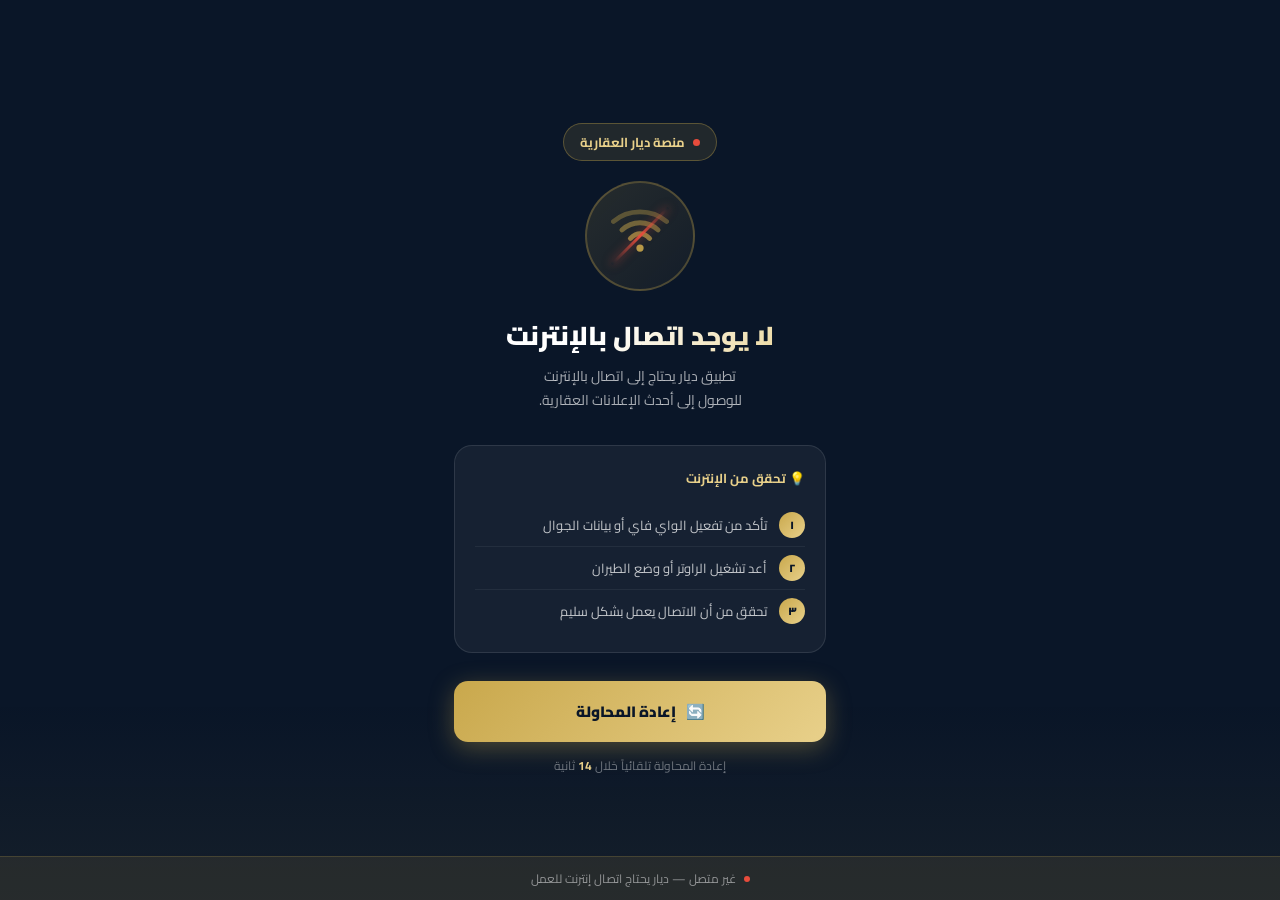
<file: offline.html>
<!DOCTYPE html>
<html lang="ar" dir="rtl">
<head>
<meta charset="UTF-8">
<meta name="viewport" content="width=device-width, initial-scale=1.0, maximum-scale=1.0, user-scalable=no, viewport-fit=cover">
<title>لا يوجد اتصال — ديار</title>
<meta name="theme-color" content="#0a1628">
<style>
  @import url('https://fonts.googleapis.com/css2?family=Cairo:wght@400;600;700;900&display=swap');

  :root {
    --gold: #c9a84c;
    --gold-light: #e8d08a;
    --navy: #0a1628;
    --navy-mid: #1a2f5e;
  }

  * { box-sizing: border-box; margin: 0; padding: 0; }

  html { background: var(--navy); }

  body {
    font-family: 'Cairo', sans-serif;
    background: var(--navy);
    min-height: 100vh;
    display: flex;
    flex-direction: column;
    align-items: center;
    justify-content: center;
    color: white;
    direction: rtl;
    overflow: hidden;
    position: relative;
    padding-top: env(safe-area-inset-top, 0px);
    padding-bottom: env(safe-area-inset-bottom, 0px);
  }

  /* خلفية نجمية متحركة */
  .stars {
    position: fixed;
    inset: 0;
    pointer-events: none;
    overflow: hidden;
    z-index: 0;
  }
  .star {
    position: absolute;
    background: white;
    border-radius: 50%;
    animation: twinkle var(--dur, 3s) ease-in-out infinite var(--delay, 0s);
    opacity: 0;
  }
  @keyframes twinkle {
    0%, 100% { opacity: 0; transform: scale(0.8); }
    50% { opacity: var(--op, 0.6); transform: scale(1); }
  }

  /* موجة في الأسفل */
  .wave-bg {
    position: fixed;
    bottom: 0; left: 0; right: 0;
    height: 200px;
    background: linear-gradient(to top, rgba(201,168,76,0.06), transparent);
    pointer-events: none;
    z-index: 0;
  }

  .container {
    position: relative;
    z-index: 1;
    text-align: center;
    padding: 32px 24px;
    max-width: 420px;
    width: 100%;
    animation: fadeUp 0.6s cubic-bezier(.22,1,.36,1) both;
  }

  @keyframes fadeUp {
    from { opacity: 0; transform: translateY(28px); }
    to   { opacity: 1; transform: translateY(0); }
  }

  /* أيقونة الواي فاي المقطوع */
  .wifi-icon-wrap {
    width: 110px;
    height: 110px;
    margin: 0 auto 28px;
    background: linear-gradient(135deg, rgba(201,168,76,.15), rgba(201,168,76,.05));
    border: 2px solid rgba(201,168,76,.3);
    border-radius: 50%;
    display: flex;
    align-items: center;
    justify-content: center;
    position: relative;
    animation: pulse-ring 2.5s ease-in-out infinite;
  }
  @keyframes pulse-ring {
    0%, 100% { box-shadow: 0 0 0 0 rgba(201,168,76,0.25); }
    50%       { box-shadow: 0 0 0 18px rgba(201,168,76,0); }
  }

  .wifi-svg {
    width: 58px;
    height: 58px;
    opacity: 0.9;
  }

  /* شريط الخط المائل */
  .slash-line {
    position: absolute;
    width: 80px;
    height: 3px;
    background: linear-gradient(90deg, transparent, #e74c3c, transparent);
    top: 50%; left: 50%;
    transform: translate(-50%, -50%) rotate(-45deg);
    border-radius: 3px;
    box-shadow: 0 0 10px rgba(231,76,60,0.5);
  }

  /* شعار التطبيق */
  .app-badge {
    display: inline-flex;
    align-items: center;
    gap: 8px;
    background: rgba(201,168,76,.12);
    border: 1px solid rgba(201,168,76,.35);
    padding: 6px 16px;
    border-radius: 50px;
    margin-bottom: 20px;
    font-size: 13px;
    font-weight: 700;
    color: var(--gold-light);
  }

  .app-dot {
    width: 7px; height: 7px;
    background: #e74c3c;
    border-radius: 50%;
    animation: blink 1.2s ease-in-out infinite;
  }
  @keyframes blink {
    0%, 100% { opacity: 1; }
    50%       { opacity: 0.3; }
  }

  h1 {
    font-size: 26px;
    font-weight: 900;
    margin-bottom: 12px;
    background: linear-gradient(135deg, #fff 40%, var(--gold-light));
    -webkit-background-clip: text;
    -webkit-text-fill-color: transparent;
    background-clip: text;
    line-height: 1.3;
  }

  .subtitle {
    font-size: 14px;
    color: rgba(255,255,255,0.65);
    line-height: 1.7;
    margin-bottom: 32px;
  }

  /* بطاقة الخطوات */
  .steps-card {
    background: rgba(255,255,255,0.05);
    border: 1px solid rgba(255,255,255,0.1);
    border-radius: 18px;
    padding: 20px;
    margin-bottom: 28px;
    text-align: right;
  }

  .steps-title {
    font-size: 13px;
    font-weight: 700;
    color: var(--gold-light);
    margin-bottom: 14px;
    display: flex;
    align-items: center;
    gap: 8px;
  }

  .step-item {
    display: flex;
    align-items: center;
    gap: 12px;
    padding: 8px 0;
    border-bottom: 1px solid rgba(255,255,255,0.06);
    font-size: 13px;
    color: rgba(255,255,255,0.75);
  }
  .step-item:last-child { border-bottom: none; }

  .step-num {
    width: 26px; height: 26px;
    background: linear-gradient(135deg, var(--gold), var(--gold-light));
    border-radius: 50%;
    display: flex; align-items: center; justify-content: center;
    font-size: 11px; font-weight: 900;
    color: var(--navy);
    flex-shrink: 0;
  }

  /* أزرار */
  .btn-retry {
    width: 100%;
    padding: 16px;
    background: linear-gradient(135deg, var(--gold), var(--gold-light));
    color: var(--navy);
    border: none;
    border-radius: 14px;
    font-family: 'Cairo', sans-serif;
    font-size: 15px;
    font-weight: 900;
    cursor: pointer;
    transition: transform .2s, box-shadow .2s, opacity .2s;
    box-shadow: 0 6px 24px rgba(201,168,76,.35);
    display: flex;
    align-items: center;
    justify-content: center;
    gap: 10px;
    margin-bottom: 12px;
  }
  .btn-retry:hover  { transform: translateY(-2px); box-shadow: 0 10px 32px rgba(201,168,76,.45); }
  .btn-retry:active { transform: scale(0.97); opacity: 0.9; }
  .btn-retry.loading { opacity: 0.7; pointer-events: none; }

  .btn-retry .spin-icon {
    display: none;
    animation: spin 0.8s linear infinite;
  }
  .btn-retry.loading .spin-icon { display: inline-block; }
  .btn-retry.loading .retry-icon { display: none; }

  @keyframes spin {
    from { transform: rotate(0deg); }
    to   { transform: rotate(360deg); }
  }

  /* عداد إعادة المحاولة */
  .auto-retry {
    font-size: 12px;
    color: rgba(255,255,255,0.4);
    margin-top: 8px;
    min-height: 18px;
    text-align: center;
  }
  .auto-retry span { color: var(--gold-light); font-weight: 700; }

  /* شريط الحالة السفلي */
  .status-bar {
    position: fixed;
    bottom: 0; left: 0; right: 0;
    background: rgba(201,168,76,.1);
    border-top: 1px solid rgba(201,168,76,.2);
    padding: 10px 20px calc(10px + env(safe-area-inset-bottom, 0px));
    display: flex;
    align-items: center;
    justify-content: center;
    gap: 8px;
    font-size: 12px;
    color: rgba(255,255,255,0.5);
    z-index: 10;
  }
  .status-dot {
    width: 6px; height: 6px;
    background: #e74c3c;
    border-radius: 50%;
    animation: blink 1.2s ease-in-out infinite;
  }
</style>
</head>
<body>

<!-- نجوم الخلفية -->
<div class="stars" id="stars"></div>
<div class="wave-bg"></div>

<div class="container">

  <!-- شارة التطبيق -->
  <div class="app-badge">
    <div class="app-dot"></div>
    منصة ديار العقارية
  </div>

  <!-- أيقونة الواي فاي -->
  <div class="wifi-icon-wrap" id="wifiIconWrap">
    <svg class="wifi-svg" viewBox="0 0 24 24" fill="none" xmlns="http://www.w3.org/2000/svg">
      <path d="M1 6C3.78 3.56 7.24 2 11.99 2C16.74 2 20.22 3.56 23 6" stroke="rgba(201,168,76,0.4)" stroke-width="2" stroke-linecap="round"/>
      <path d="M4.5 9.5C6.5 7.67 9.1 6.5 12 6.5C14.9 6.5 17.5 7.67 19.5 9.5" stroke="rgba(201,168,76,0.55)" stroke-width="2" stroke-linecap="round"/>
      <path d="M8 13C9.33 11.75 10.58 11 12 11C13.42 11 14.67 11.75 16 13" stroke="rgba(201,168,76,0.75)" stroke-width="2" stroke-linecap="round"/>
      <circle cx="12" cy="17" r="1.5" fill="var(--gold)"/>
    </svg>
    <div class="slash-line" id="slashLine"></div>
  </div>

  <!-- العنوان -->
  <h1 id="pageTitle">لا يوجد اتصال بالإنترنت</h1>

  <p class="subtitle" id="pageSubtitle">
    تطبيق ديار يحتاج إلى اتصال بالإنترنت<br>
    للوصول إلى أحدث الإعلانات العقارية.
  </p>

  <!-- خطوات الحل -->
  <div class="steps-card">
    <div class="steps-title" id="stepsTitle">💡 تحقق من الإنترنت</div>
    <div class="step-item">
      <div class="step-num">١</div>
      <span id="step1Text">تأكد من تفعيل الواي فاي أو بيانات الجوال</span>
    </div>
    <div class="step-item">
      <div class="step-num">٢</div>
      <span id="step2Text">أعد تشغيل الراوتر أو وضع الطيران</span>
    </div>
    <div class="step-item">
      <div class="step-num">٣</div>
      <span id="step3Text">تحقق من أن الاتصال يعمل بشكل سليم</span>
    </div>
  </div>

  <!-- زر إعادة المحاولة -->
  <button class="btn-retry" id="retryBtn" onclick="retryConnection()">
    <span class="retry-icon">🔄</span>
    <span class="spin-icon">⟳</span>
    إعادة المحاولة
  </button>

  <div class="auto-retry" id="autoRetryMsg"></div>
</div>

<!-- شريط الحالة -->
<div class="status-bar">
  <div class="status-dot"></div>
  <span id="statusBarText">غير متصل — ديار يحتاج اتصال إنترنت للعمل</span>
</div>

<script>
/* ── توليد النجوم ── */
(function(){
  var container = document.getElementById('stars');
  for(var i = 0; i < 60; i++){
    var s = document.createElement('div');
    s.className = 'star';
    var size = Math.random() * 2.5 + 0.5;
    s.style.cssText = [
      'width:' + size + 'px',
      'height:' + size + 'px',
      'top:' + Math.random() * 100 + '%',
      'left:' + Math.random() * 100 + '%',
      '--dur:' + (2 + Math.random() * 4) + 's',
      '--delay:-' + Math.random() * 4 + 's',
      '--op:' + (0.3 + Math.random() * 0.5)
    ].join(';');
    container.appendChild(s);
  }
})();

/* ── عداد إعادة المحاولة التلقائية ── */
var _retryCount = 0;
var _retryTimer = null;
var _retrySeconds = 15;
var _checking = false;

function startAutoRetry(){
  clearInterval(_retryTimer);
  var remaining = _retrySeconds;
  updateRetryMsg(remaining);
  _retryTimer = setInterval(function(){
    remaining--;
    if(remaining <= 0){
      clearInterval(_retryTimer);
      retryConnection();
    } else {
      updateRetryMsg(remaining);
    }
  }, 1000);
}

function updateRetryMsg(sec){
  var el = document.getElementById('autoRetryMsg');
  if(el) el.innerHTML = 'إعادة المحاولة تلقائياً خلال <span>' + sec + '</span> ثانية';
}

/* ── فحص الاتصال بسيرفر التطبيق نفسه ──
   ⛔ كان بيفحص favicon بتاع جوجل: لو جوجل شغّال والسيرفر بتاعنا لأ، بيحصل تحويل للرئيسية → تفشل →
   ترجع هنا → تحويل تاني ورا بعض. دلوقتي بنفحص نفس الدومين اللي هنحوّل له.
   HEAD مش بيعدّي على الـ Service Worker (بيمرّر الـ GET بس) فالنتيجة حقيقية. */
function _checkOrigin(){
  var ctrl = (typeof AbortController !== 'undefined') ? new AbortController() : null;
  var t = ctrl ? setTimeout(function(){ ctrl.abort(); }, 6000) : null;
  return fetch('/manifest.json', { method: 'HEAD', cache: 'no-store', signal: ctrl ? ctrl.signal : undefined })
    .then(function(res){ if(t) clearTimeout(t); return res.status < 500; })
    .catch(function(){ if(t) clearTimeout(t); return false; });
}

/* ── الرجوع للرئيسية — مع حارس ضد الدوران ──
   لو رجعنا للرئيسية من أقل من 10 ثواني ورجعنا هنا تاني، يبقى الرئيسية لسه مش بتفتح:
   نستنى العداد (وبيزيد كل مرة) بدل ما نعيد التحويل فورًا. */
function _goHome(){
  try{
    var last = +(sessionStorage.getItem('diyar_home_ts') || 0);
    if(Date.now() - last < 10000){
      _retrySeconds = Math.min(_retrySeconds + 5, 60);
      startAutoRetry();
      return;
    }
    sessionStorage.setItem('diyar_home_ts', String(Date.now()));
  }catch(e){}
  window.location.replace('/');
}

/* ── إعادة المحاولة ── */
function retryConnection(){
  if(_checking) return;
  _checking = true;
  clearInterval(_retryTimer);
  _retryCount++;
  var btn = document.getElementById('retryBtn');
  var msg = document.getElementById('autoRetryMsg');
  if(btn) btn.classList.add('loading');
  if(msg) msg.textContent = '⏳ جاري التحقق من الاتصال...';

  _checkOrigin().then(function(ok){
    _checking = false;
    if(btn) btn.classList.remove('loading');
    if(ok){
      /* الاتصال جيد الآن ✅ */
      if(msg) msg.innerHTML = '✅ تم استعادة الاتصال! جاري التحويل...';
      setTimeout(_goHome, 800);
    } else {
      /* لا يزال منقطعاً ❌ */
      if(msg) msg.textContent = '❌ الاتصال غير متاح';
      _retrySeconds = Math.min(_retrySeconds + 5, 60);
      startAutoRetry();
    }
  });
}

/* ── الاستماع لحدث استعادة الاتصال ──
   حدث online لوحده مش مضمون (بيتكرر ويغلط على الموبايل) — فبنتأكد إن السيرفر بيرد الأول وبعدين نحوّل. */
window.addEventListener('online', function(){
  var m = document.getElementById('autoRetryMsg');
  if(m) m.textContent = '⏳ جاري التحقق من الاتصال...';
  clearInterval(_retryTimer);
  setTimeout(retryConnection, 600);
});

/* ── بدء العداد فور تحميل الصفحة ── */
window.addEventListener('load', function(){
  startAutoRetry();
});
</script>
</body>
</html>
</file>
